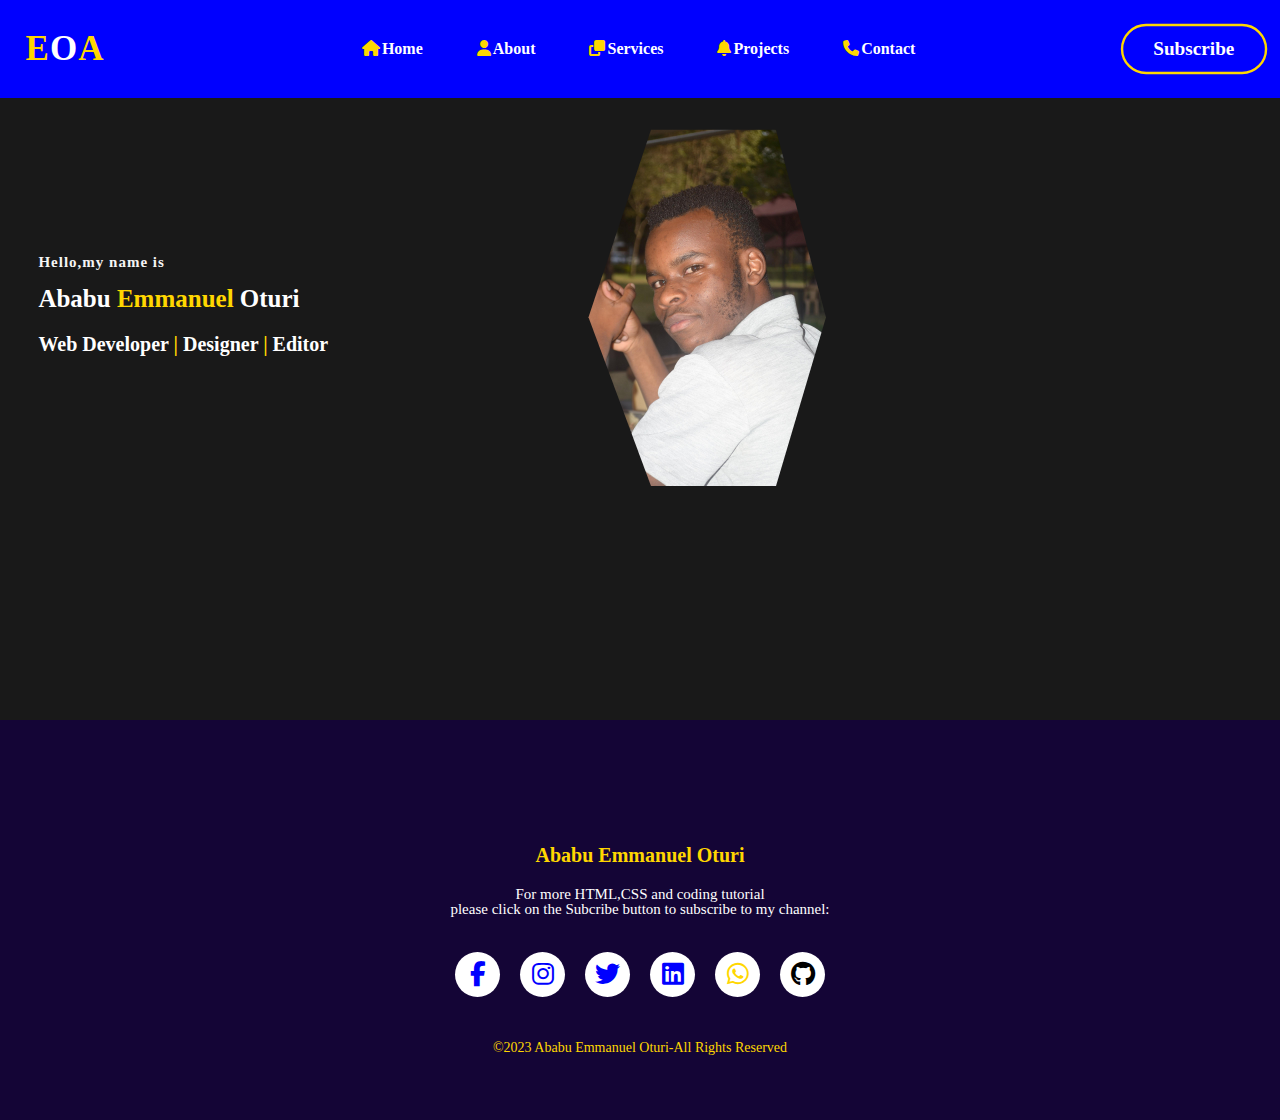
<file: index.html>
<html>
    <head>
        <meta name=""viewport" content="width=device-width,initial-scale=1.0">
        <title>My Portfolio</title>
      	<link rel="stylesheet" href="https://cdnjs.cloudflare.com/ajax/libs/font-awesome/6.3.0/css/all.min.css">
        <link rel="stylesheet" href="style.css">
</head>
<!--<style>
    .container{
        display:relative;
        flex-wrap: flex;
        justify-content: space-between;
        align-content: right;
    }
    .main-content{
        width: 70%;
    }
    .sidebar{
        width: 100%;
        height: 90%;
        box-shadow: 0 0 20px yellow; 
        align-items: center;
        position: relative;
    }
    article{
        background-color:gray;
        padding: 10px;
        margin-bottom: 20px;
        align-items: right;
        border-radius: 10px;
    }
    h2{
        font-size: 18px;
        font-family: 'Times New Roman', Times, serif;
        font-weight: 400;
        margin-bottom: 20px;
        color: blue;
    }
    p{
        font-size: 15px;
        line-height: 1px;
        font-family: 'Times New Roman', Times, serif;
        font-weight: 300;
        color: whitesmoke;
    }
</style>-->
    <body>
        
                                                 <!------------hero section start------------->
	<div class="hero">
        <nav>
            <h2 class="logo">E<span>O</span>A</h2>
                <ul>
                    <li><a href="index.html"><i class="fa fa-home"></i>Home</a></li>
                    <li><a href="aboutw.html"><i class="fa fa-user"></i>About</a></li>
                    <li><a href="service.html"><i class="fa fa-clone"></i>Services</a></li>
                    <li><a href="project1.html"><i class="fa fa-bell"></i>projects</a></li>
                    <li><a href="contact.html"><i class="fa fa-phone"></i>Contact</a></li>
                </ul>
            <a href="https://www.youtube.com/@legitlegendrytech254" class="btn">Subscribe</a>
        </nav>
        <img class="home" src="images/manu13.jpg.jpg">
        <div class="content">
            <h4>Hello,my name is</h4>
            <h1>Ababu <span>Emmanuel</span> Oturi</h1>
            <h3> Web Developer<span> | </span> Designer<span> |</span> Editor</h3>
                                             <!------------sidebar articles start-------------------
        
                <div class="move-right" >
                    <article  style="position: right;">
                        <h2>Article Title</h2>
                        <p>Article Content </p>
                    </article>
                </div>
            </div>
                                                -------sidebar articles end--------------------->
               <div class="newslatter">
                <!--<form>
                    <input type="email"placeholder="Enter Your Email">
                    <input type="submit" value="Lets Start" >
                </form>-->
               </div>
        </div>
    </div>

                                           <!---------------------footer start------------------------------------>
<footer>
    <p>Ababu Emmanuel Oturi</p>
    <p>For more HTML,CSS and coding tutorial<br> please click on the Subcribe button to subscribe to my channel:</p>
        <div class="social">
            <a href="https://www.facebook.com/emmanuel.junior.1460693"><i class="fab fa-facebook-f" style="color:blue"></i></a>
            <a href="https://instagram.com/legendking1460693?igshid=ZDdkNTZiNTM="><i class="fab fa-instagram" style="color:blue"></i></a>
            <a href="https://twitter.com/LegendEmmanuel6?t=YWSzaivohD5CuaDUiZ18NA&s=09"><i class="fab fa-twitter" style="color:blue"></i></a>
            <a href="https://www.linkedin.com/in/emmanuel-ababu-9139ab21b"><i class="fab fa-linkedin" style="color:blue"></i></a>
            <a href="https://wa.me/qr/ULU6DJWOXN5AM1"><i class="fab fa-whatsapp" style="color:teal green"></i></a>
            <a href="https://github.com/ABABUOTURI"><i class="fab fa-github" style="color:black"></i></a>
        </div>
        <p class="end">&copy;2023 Ababu Emmanuel Oturi-All Rights Reserved</p>
 </footer>
    </body>
</html>
</file>
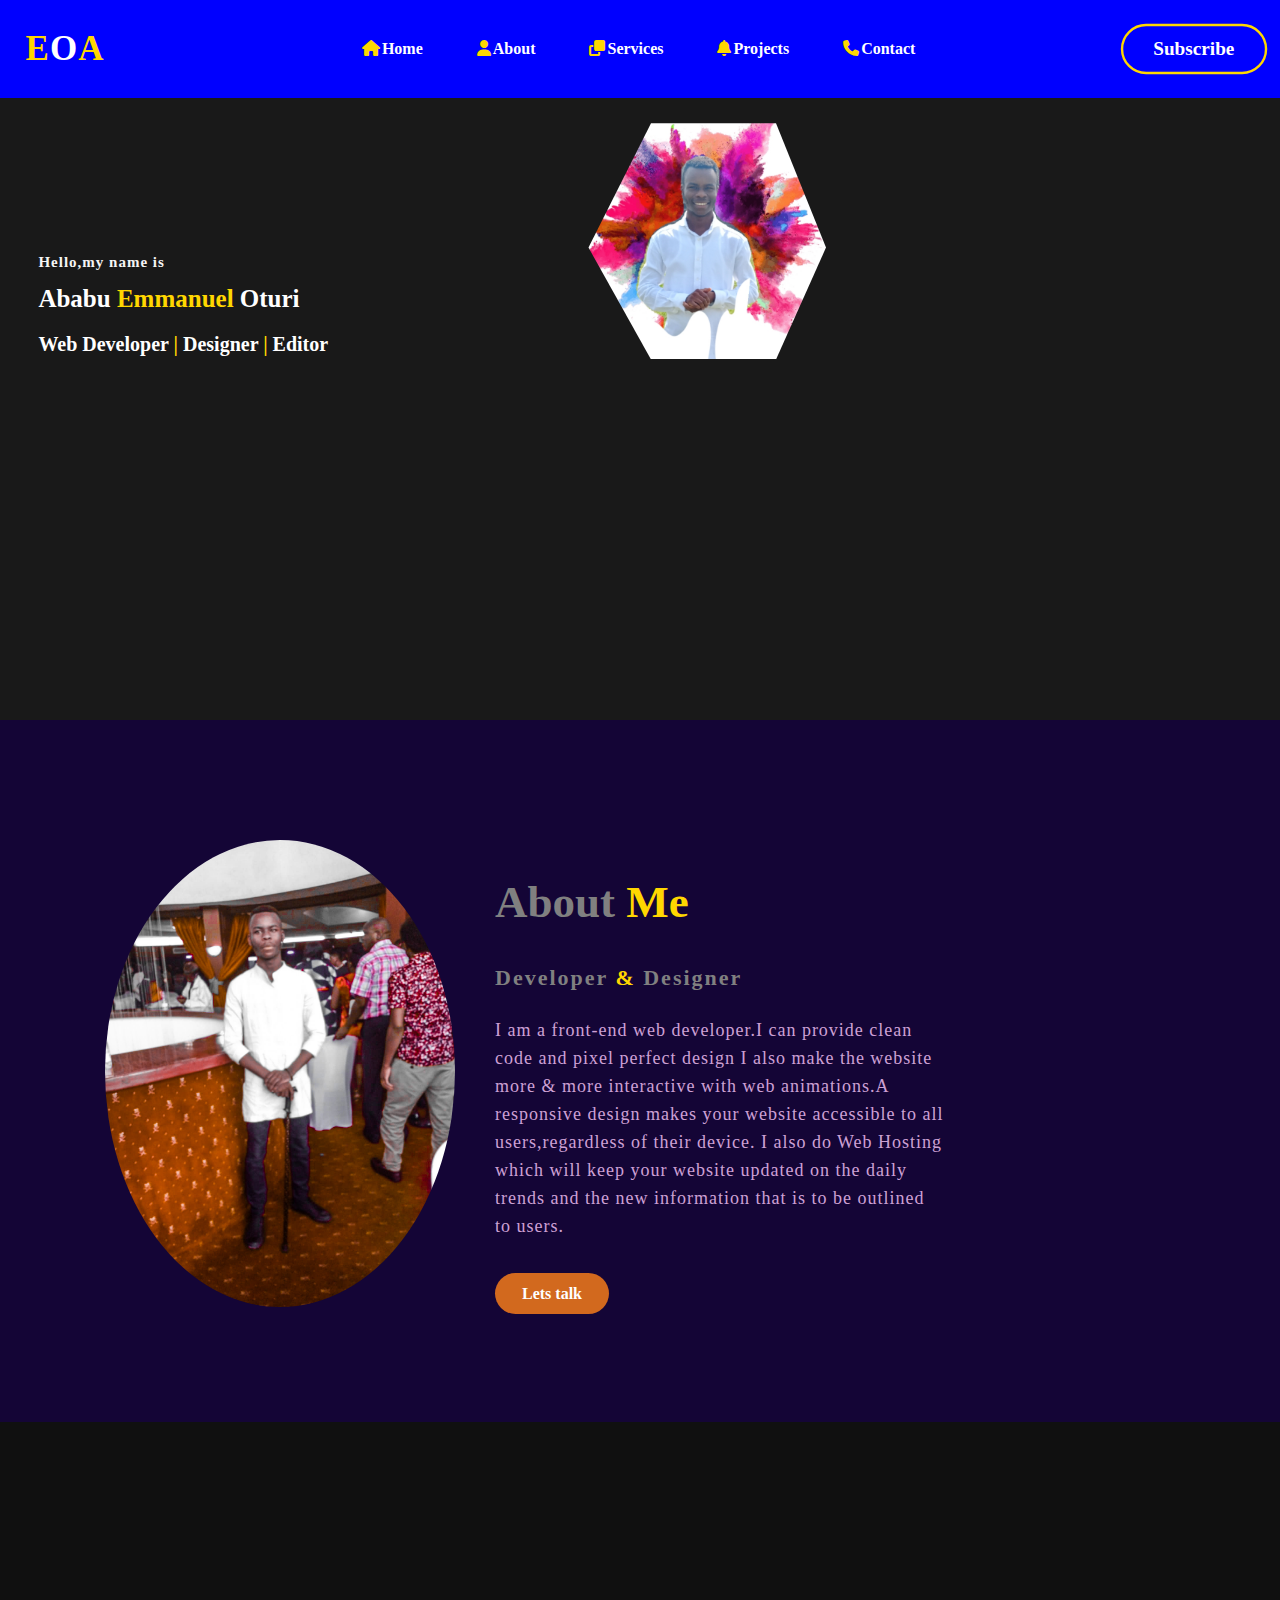
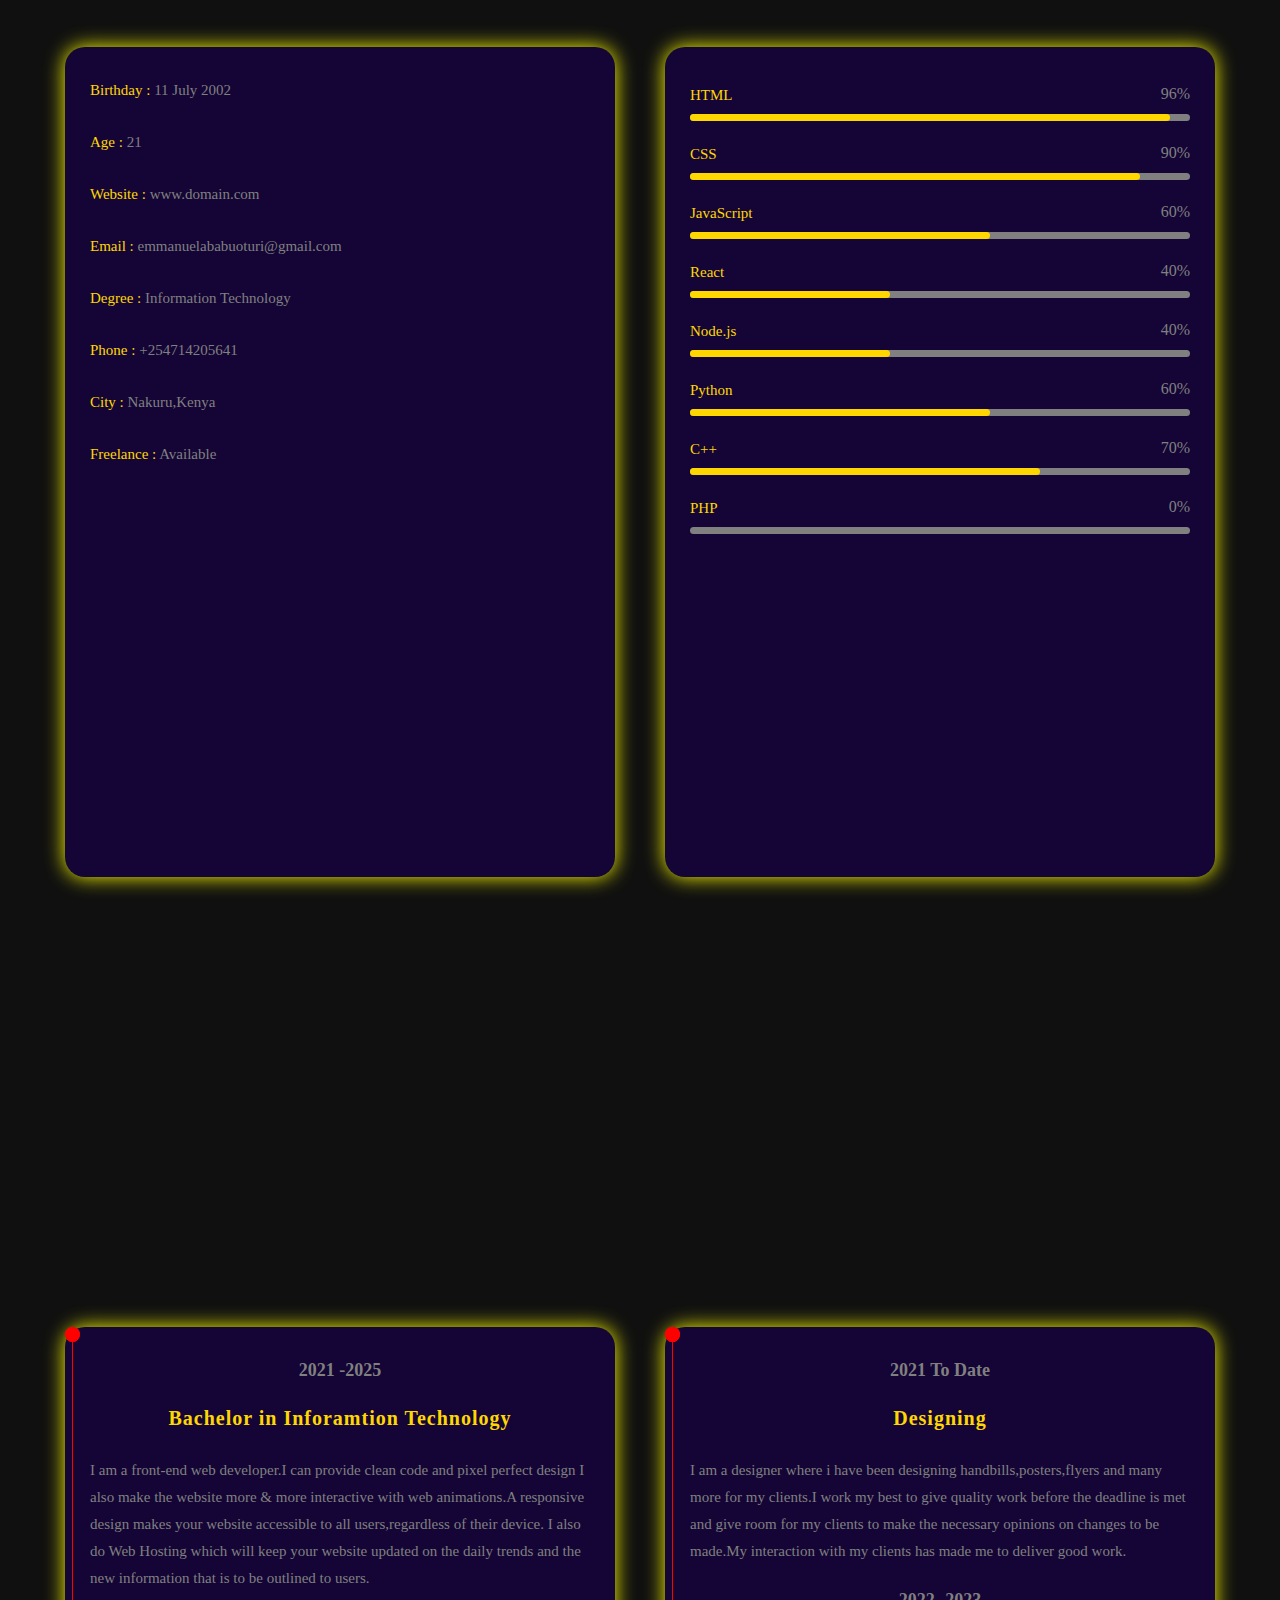
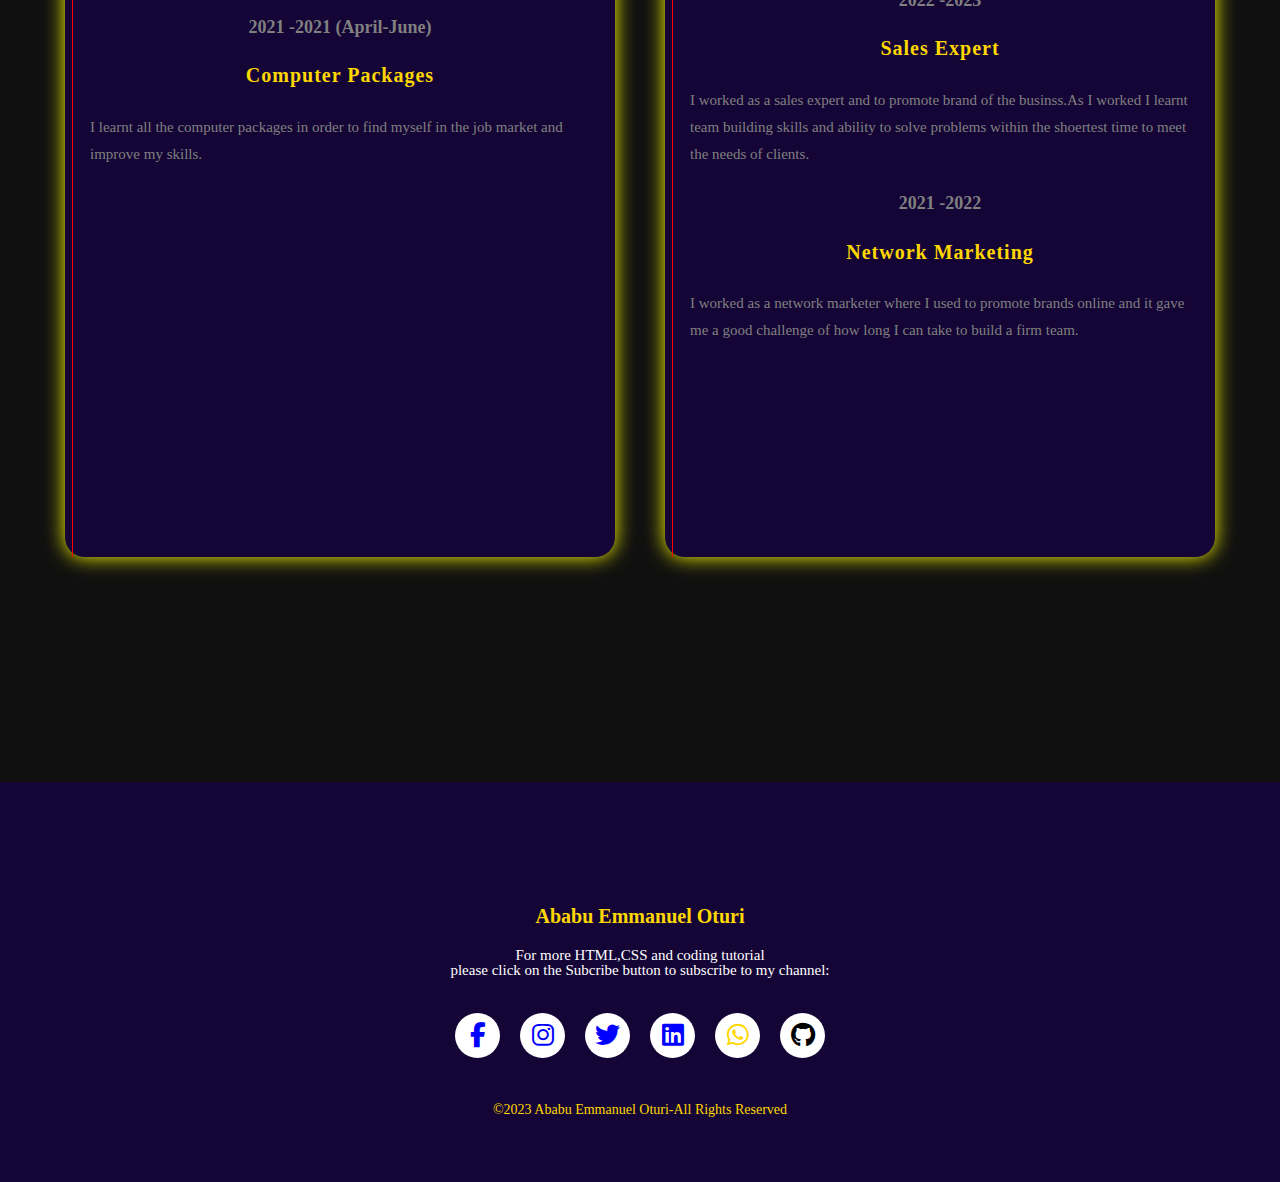
<file: aboutw.html>
<html>
<head>
        <meta name=""viewport" content="width=device-width,initial-scale=1.0">
        <title>My Portfolio</title>
      	<link rel="stylesheet" href="https://cdnjs.cloudflare.com/ajax/libs/font-awesome/6.3.0/css/all.min.css">
        <link rel="stylesheet" href="style.css">
</head>
<body>
                                            <!------------hero section start------------->
	<div class="hero">
        <nav>
            <h2 class="logo">E<span>O</span>A</h2>
                <ul>
                    <li><a href="index.html"><i class="fa fa-home"></i>Home</a></li>
                    <li><a href="aboutw.html"><i class="fa fa-user"></i>About</a></li>
                    <li><a href="service.html"><i class="fa fa-clone"></i>Services</a></li>
                    <li><a href="project1.html"><i class="fa fa-bell"></i>projects</a></li>
                    <li><a href="contact.html"><i class="fa fa-phone"></i>Contact</a></li>
                </ul>
            <a href="https://www.youtube.com/@legitlegendrytech254" class="btn">Subscribe</a>
        </nav>
        <img class="home" src="images/manu19.jpg.jpg">
        <div class="content">
            <h4>Hello,my name is</h4>
            <h1>Ababu <span>Emmanuel</span> Oturi</h1>
            <h3> Web Developer<span> | </span> Designer<span> |</span> Editor</h3>
               
        </div>
    </div>
<!--------------------About Me------------------------------>
  <section class="about">
            <div class="main">
                <img src="images/manu25.jpg.jpg">
            <div class="about-text">
                <h2 style="color:gold"><span>About </span> Me</h2>
                <h5 style="color: gold;"><span>Developer </span> & <span> Designer</span> </h5>
                <p>I am a front-end web developer.I can provide clean code and pixel perfect design
                    I also make the website more & more interactive with web animations.A responsive 
                    design makes your website accessible to all users,regardless of their device.
                    I also do Web Hosting which will keep your website updated on the daily trends
                    and the new information that is to  be outlined to users.</p>
                    <a href= "https://wa.me/qr/ULU6DJWOXN5AM1" class="btn-1">Lets talk</a>
            </div>
            </div>
</section>
<!--------INFO--SKILLS--EDUCATION--EXPERIENCE-------------------------------------->

<section class="service">
<div class="service">
    <div class="title">
   <div class="box-1">
        <div class="card-1 shadow-dark">
        <div class="pra-1">
            <p>Birthday  : <span>11 July 2002</span></p>
                       
            <p>Age : <span>21</span></p>
       
            <p>Website : <span>www.domain.com</span></p>
      
            <p>Email  : <span>emmanuelababuoturi@gmail.com</span></p>
      
            <p>Degree : <span>Information Technology</span></p>

            <p>Phone  : <span>+254714205641</span></p>
        
            <p>City : <span>Nakuru,Kenya</span></p>
        
            <p>Freelance  : <span>Available</span></p>
        </div>
    </div>
    <div class="card-2 shadow-dark">
        <div class="pra">
            <h5>HTML</h5>
            <div class="progress">
                <div class="progress-in" style="width:96%;"></div>
                <div class="skill-percent" style="color:gray">96%</div>
            </div>
            <h5>CSS</h5>
            <div class="progress">
                <div class="progress-in" style="width:90%;"></div>
                <div class="skill-percent" style="color:gray">90%</div>
            </div>
            <h5>JavaScript</h5>
            <div class="progress">
                <div class="progress-in" style="width:60%;"></div>
                <div class="skill-percent" style="color:gray">60%</div>
            </div>
            <h5>React</h5>
            <div class="progress">
                <div class="progress-in" style="width:40%;"></div>
                <div class="skill-percent" style="color:gray">40%</div>
            </div>
            <h5>Node.js</h5>
            <div class="progress">
                <div class="progress-in" style="width:40%;"></div>
                <div class="skill-percent" style="color:gray">40%</div>
            </div>
            <h5>Python</h5>
            <div class="progress">
                <div class="progress-in" style="width:60%;"></div>
                <div class="skill-percent" style="color:gray">60%</div>
            </div>
            <h5>C++</h5>
            <div class="progress">
                <div class="progress-in" style="width:70%;"></div>
                <div class="skill-percent" style="color:gray">70%</div>
            </div>
            <h5>PHP</h5>
            <div class="progress">
                <div class="progress-in" style="width:0%;"></div>
                <div class="skill-percent" style="color:gray">0%</div>
            </div>
        </div>
    </div>
    
</section>
<section class="service">
    <div class="service">
        <div class="title">
       <div class="box-1">
            <div class="card-1 shadow-dark">
            <div class="pra-3">
              
            <div class="circle-dot"></div>
                <h3 style="color:gray">
                    <i class="fa fa-calendar"></i>2021 -2025
                </h3>
                <h4 style="color:gold">Bachelor in Inforamtion Technology</h4>
                    <p >I am a front-end web developer.I can provide clean code and pixel perfect design
                    I also make the website more & more interactive with web animations.A responsive 
                    design makes your website accessible to all users,regardless of their device.
                    I also do Web Hosting which will keep your website updated on the daily trends
                    and the new information that is to  be outlined to users.</p>
            <div class="circle-dot"></div>
                <h3 style="color:gray">
                    <i class="fa fa-calendar"></i>2021 -2021 (April-June)
                    </h3>
                    <h4 style="color:gold">Computer Packages</h4>
                    <p>I learnt all the computer packages in order to find myself in the job market
                        and improve my skills.</p>
            </div>
        </div>
        <div class="card-1 shadow-dark">
            <div class="pra-3">
        <div class="circle-dot"></div>
                <h3 style="color:gray">
                    <i class="fa fa-calendar"></i>2021 to date
                </h3> 
                <h4 style="color:gold">Designing</h4>
                                            <p class="timeline-text">I am a designer where i have been designing handbills,posters,flyers and 
                                                many more for my clients.I work my best to give quality work before the deadline is met and give
                                                room for my clients to make the necessary opinions on changes to be made.My interaction with my
                                                clients has made me to deliver good work.
                                            </p>
                                            <div class="circle-dot"></div>
                                            <h3 style="color:gray">
                                                <i class="fa fa-calendar"></i>2022 -2023
                                            </h3>
                                            <h4 style="color:gold">Sales Expert</h4>
                                            <p class="timeline-text">I worked as a sales expert and to promote brand of the businss.As I worked
                                                I learnt team building skills and ability to solve problems within the shoertest time to meet the
                                                needs of clients.
                                            </p>
                                            <div class="circle-dot"></div>
                                            <h3 style="color:gray">
                                                <i class="fa fa-calendar"></i>2021 -2022
                                            </h3>
                                            <h4 style="color:gold">Network Marketing</h4>
                                            <p class="timeline-text">I worked as a network marketer where I used to promote brands online and it gave 
                                                me a good challenge of how long I can take to build a firm team.
                                            </p>
            </div>
        </div>
        
    </section>


        <!---------------------footer start------------------------------------>

 <footer>
    <p>Ababu Emmanuel Oturi</p>
    <p>For more HTML,CSS and coding tutorial<br> please click on the Subcribe button to
        subscribe to my channel:</p>
        <div class="social">
            <a href="https://www.facebook.com/emmanuel.junior.1460693"><i class="fab fa-facebook-f" style="color:blue"></i></a>
            <a href="https://instagram.com/legendking1460693?igshid=ZDdkNTZiNTM="><i class="fab fa-instagram" style="color:blue"></i></a>
            <a href="https://twitter.com/LegendEmmanuel6?t=YWSzaivohD5CuaDUiZ18NA&s=09"><i class="fab fa-twitter" style="color:blue"></i></a>
            <a href="https://www.linkedin.com/in/emmanuel-ababu-9139ab21b"><i class="fab fa-linkedin" style="color:blue"></i></a>
            <a href="https://wa.me/qr/ULU6DJWOXN5AM1"><i class="fab fa-whatsapp" style="color:teal green"></i></a>
            <a href="https://github.com/ABABUOTURI"><i class="fab fa-github" style="color:black"></i></a>
        </div>
        <p class="end">&copy;2023 Ababu Emmanuel Oturi-All Rights Reserved</p>
 </footer> 

</body>
</html>
</file>
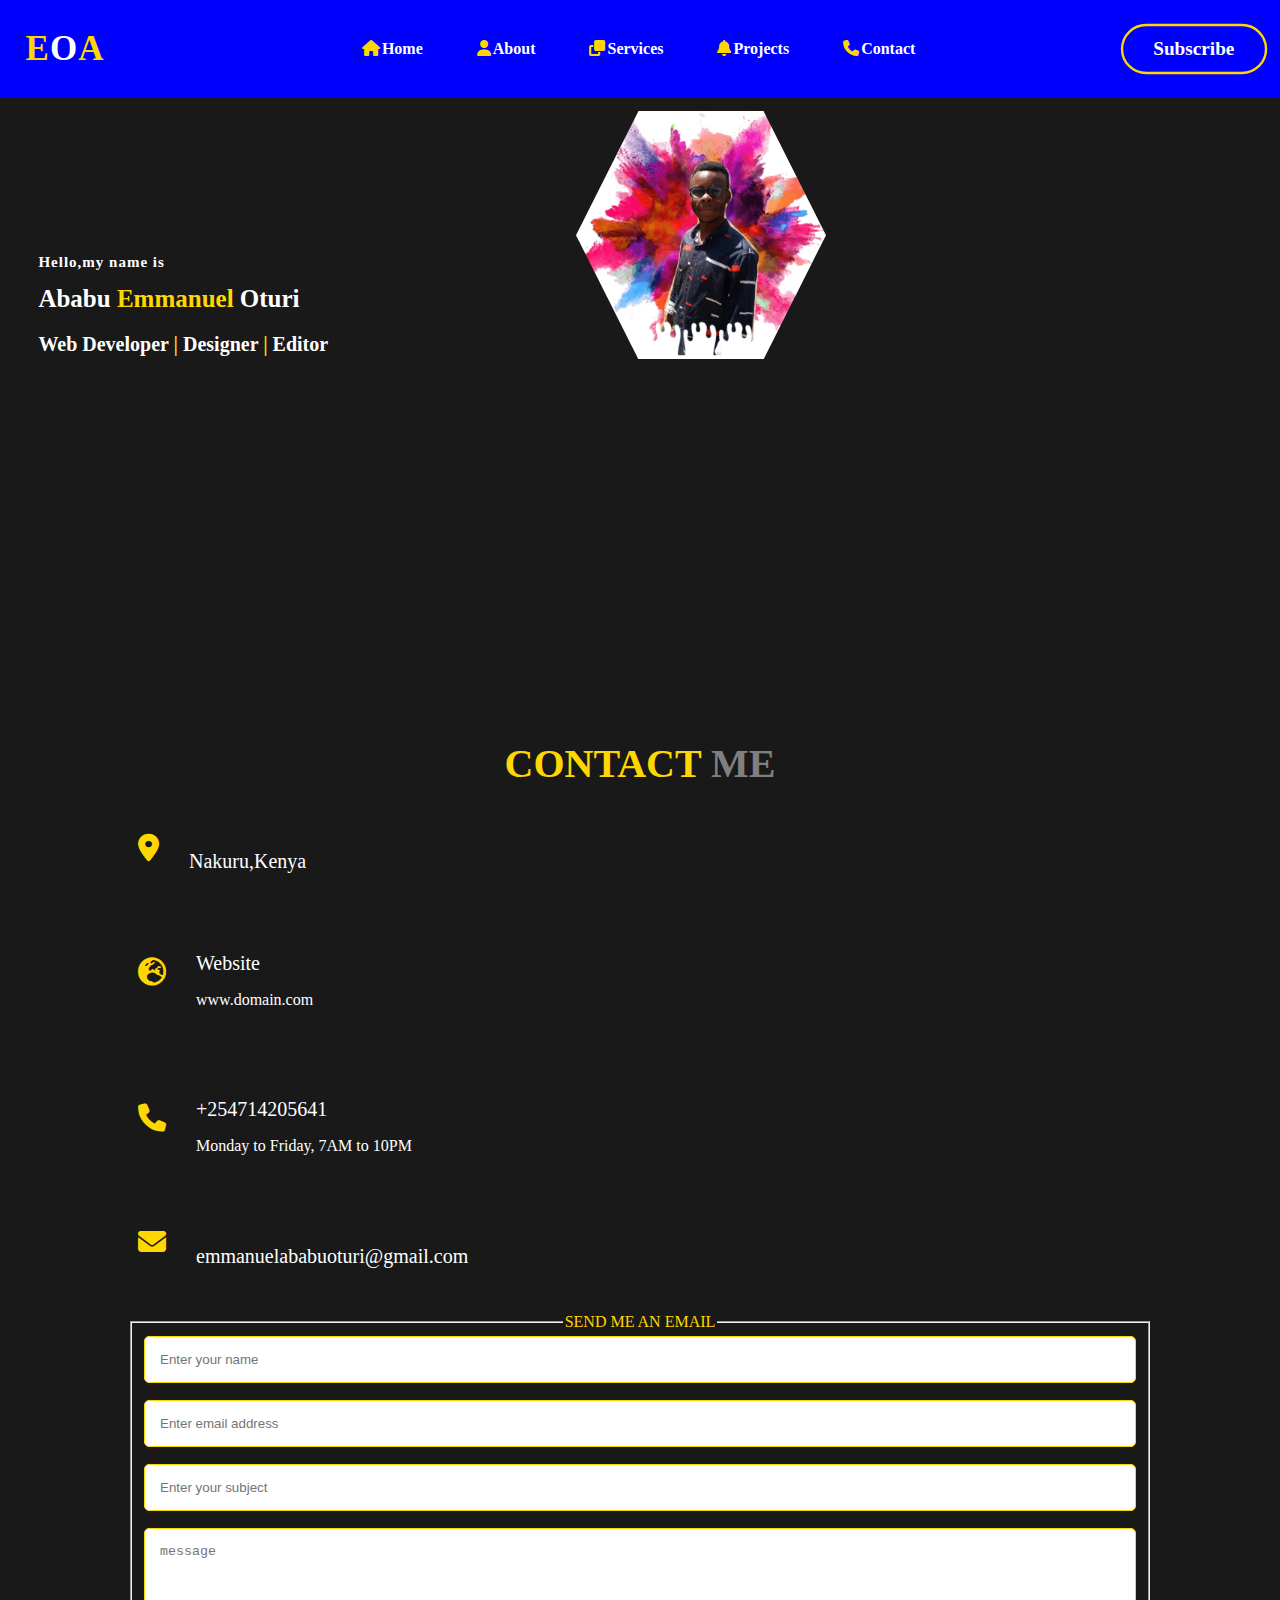
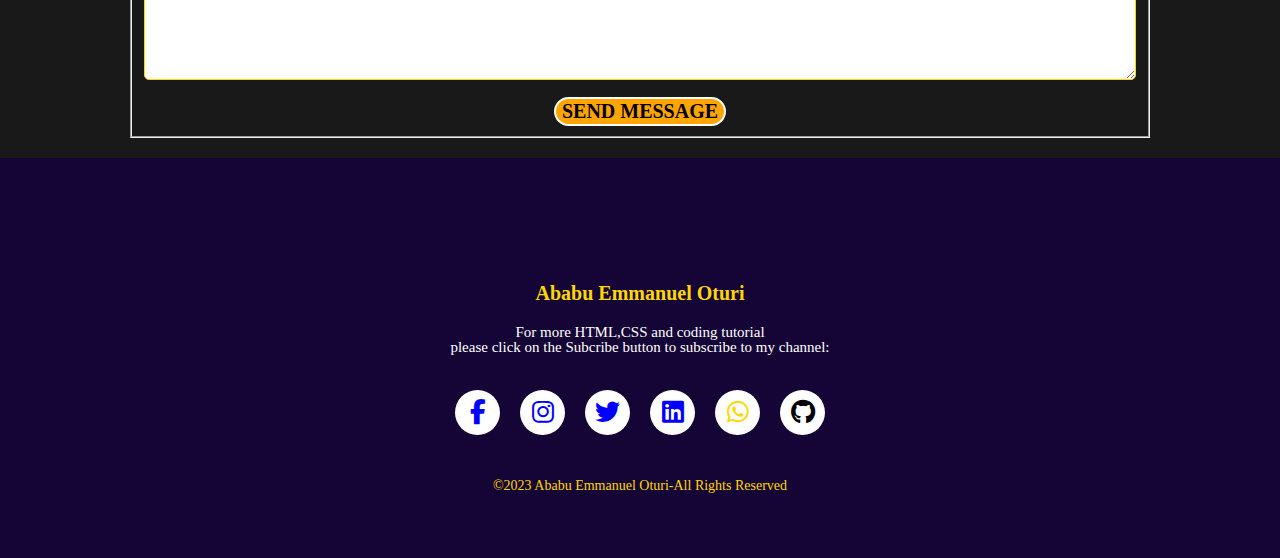
<file: contact.html>
<html>
    <head>
        <meta name=""viewport" content="width=device-width,initial-scale=1.0">
        <title>My Portfolio</title>
        <link rel="stylesheet" href="https://cdnjs.cloudflare.com/ajax/libs/font-awesome/6.3.0/css/all.min.css">
        <link rel="stylesheet" href="style.css">
    </head>
    <body>
        
        <!------------hero section start------------->

        <div class="hero-1">
            <nav>
                <h2 class="logo">E<span>O</span>A</h2>
                <ul>
                    <li><a href="index.html"><i class="fa fa-home"></i>Home</a></li>
                    <li><a href="aboutw.html"><i class="fa fa-user"></i>About</a></li>
                    <li><a href="service.html"><i class="fa fa-clone"style="color:gold;" ></i>Services</a></li>
                    <li><a href="project1.html"><i class="fa fa-bell"style="color:gold;" ></i>projects</a></li>
                    <li><a href="contact.html"><i class="fa fa-phone"style="color:gold;" ></i>Contact</a></li>
                </ul>
                <a href="https://www.youtube.com/@legitlegendrytech254" class="btn">Subscribe</a>
            </nav>
            <img src="images/manu24.jpg.jpg">
            <div class="content">
                <h4 style="color:white">Hello,my name is</h4>
                <h1 style="color:white">Ababu <span style="color:gold">Emmanuel</span> Oturi</h1>
                <h3 style="color:white"> Web Developer<span style="color:gold"> | </span> Designer<span style="color:gold"> |</span> Editor</h3>
            </div>
        </div>


     <!---------------------------Contact me start-------------------------------->
    <section class="contact-us" style="color:black">
        <h2 style="color:gold">CONTACT <span> ME </span></h2>
        <div class="row">
            <div class="contact-col">
                <div>
                    <i class="fa fa-map-marker-alt"></i>
                    <span>
                        <h5>Nakuru,Kenya</h5>
                    </span>
                </div>
                <div>
                    <i class="fa fa-globe-europe"></i>
                    <span>
                        <h5>Website</h5>
                        <p>www.domain.com</p>
                    </span>
                </div>
                <div>
                    <i class="fa fa-phone"></i>
                    <span>
                        <h5>+254714205641</h5>
                        <p>Monday to Friday, 7AM to 10PM</p>
                    </span>
                </div>
                <div>
                    <i class="fa fa-envelope"></i>
                    <span>
                        <h5>emmanuelababuoturi@gmail.com</h5>
                    </span>
                </div>
            </div>
            <div class="contact-col">
                <form action="form-handler.php" method="post">
                    <fieldset>
                        <legend style="color:gold">SEND ME AN EMAIL</legend>
                    <input type="text"  placeholder="Enter your name" required>
                    <input type="email"placeholder="Enter email address" required>
                    <input type="text"  placeholder="Enter your subject" required>
                    <textarea rows="8" placeholder="message" required></textarea>
                <button type="submit" class="hero-btn red-btn">SEND MESSAGE</button>
            </fieldset>
                </form>
            </legend>
            </div>
        </div>
    
    </section>
    
<!---------------------------Contact me end-------------------------------->
  <!---------------------footer start------------------------------------>

  <footer>
    <p>Ababu Emmanuel Oturi</p>
    <p>For more HTML,CSS and coding tutorial<br> please click on the Subcribe button to
        subscribe to my channel:</p>
        <div class="social">
            <a href="https://www.facebook.com/emmanuel.junior.1460693"><i class="fab fa-facebook-f" style="color:blue"></i></a>
            <a href="https://instagram.com/legendking1460693?igshid=ZDdkNTZiNTM="><i class="fab fa-instagram" style="color:blue"></i></a>
            <a href="https://twitter.com/LegendEmmanuel6?t=YWSzaivohD5CuaDUiZ18NA&s=09"><i class="fab fa-twitter" style="color:blue"></i></a>
            <a href="https://www.linkedin.com/in/emmanuel-ababu-9139ab21b"><i class="fab fa-linkedin" style="color:blue"></i></a>
            <a href="https://wa.me/qr/ULU6DJWOXN5AM1"><i class="fab fa-whatsapp" style="color:teal green"></i></a>
            <a href="https://github.com/ABABUOTURI"><i class="fab fa-github" style="color:black"></i></a>
        </div>
        <p class="end">&copy;2023 Ababu Emmanuel Oturi-All Rights Reserved</p>
 </footer>
    </body>
</html>
</file>
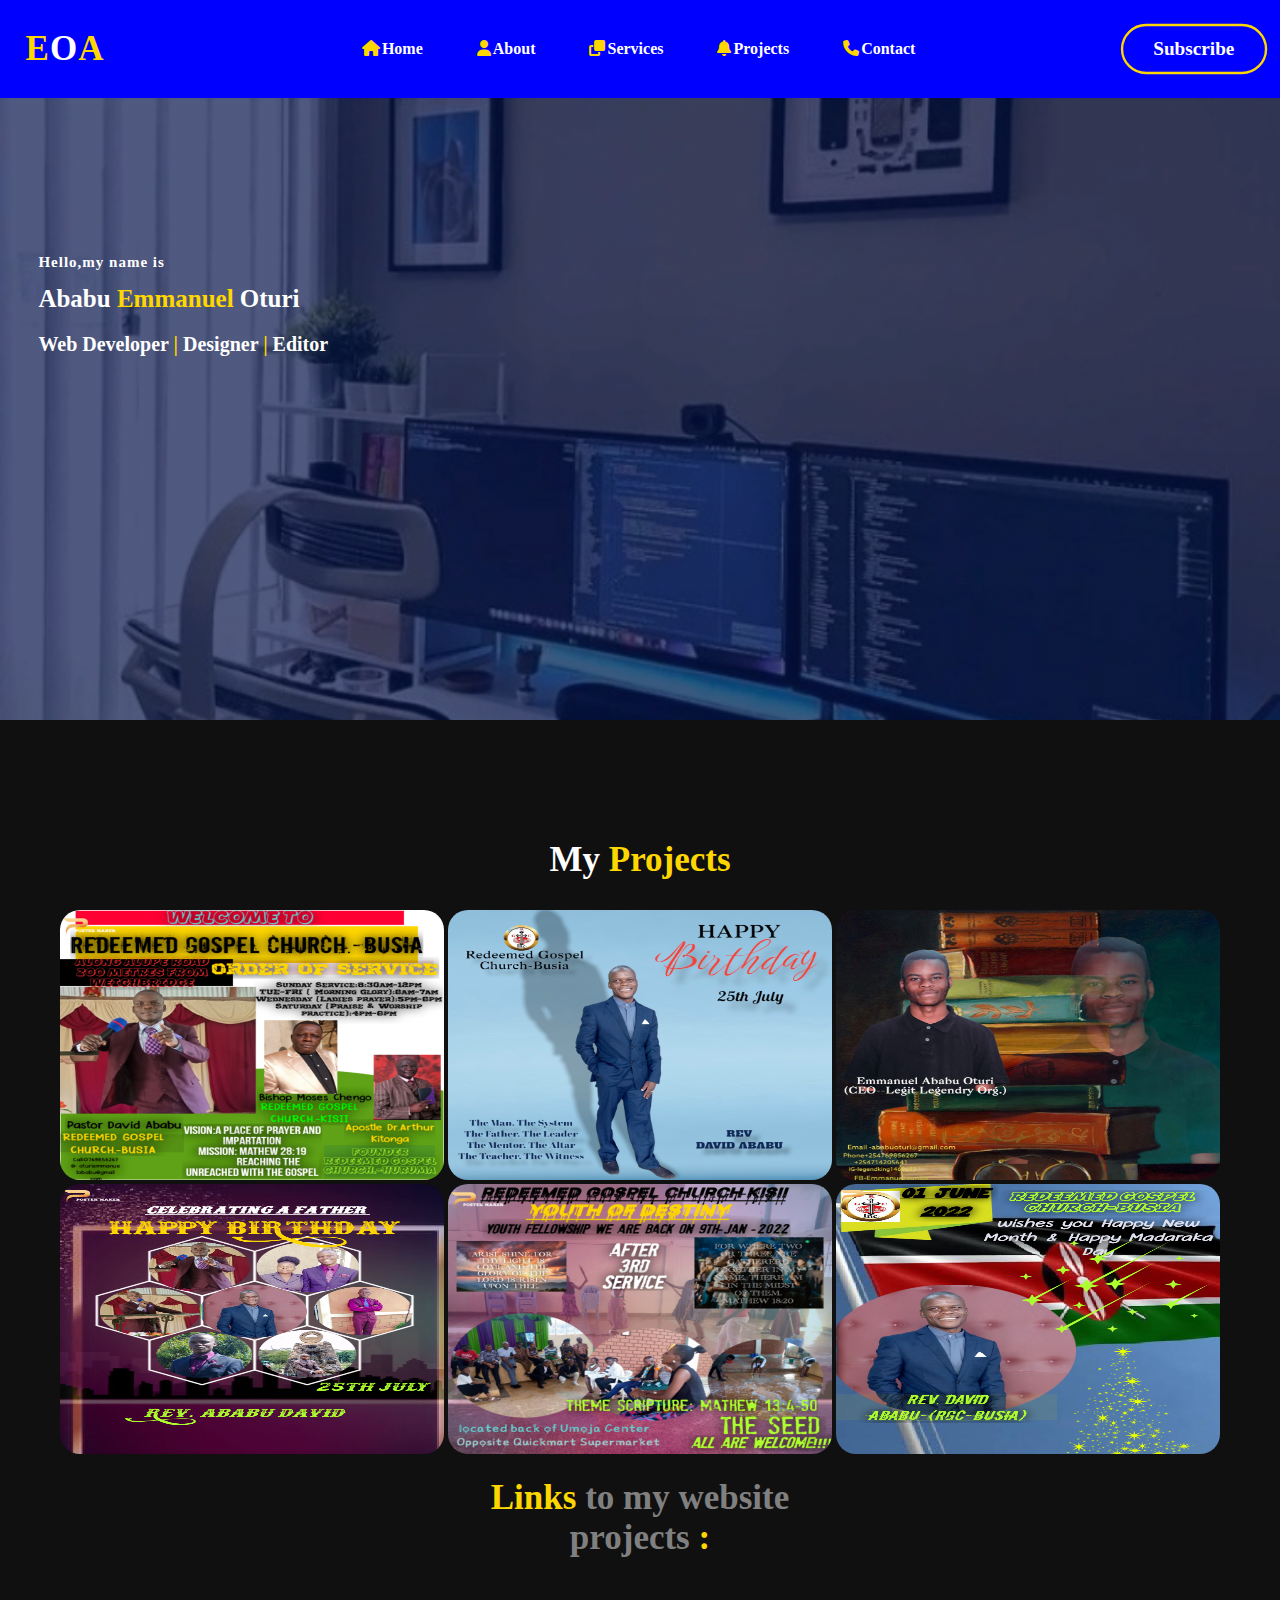
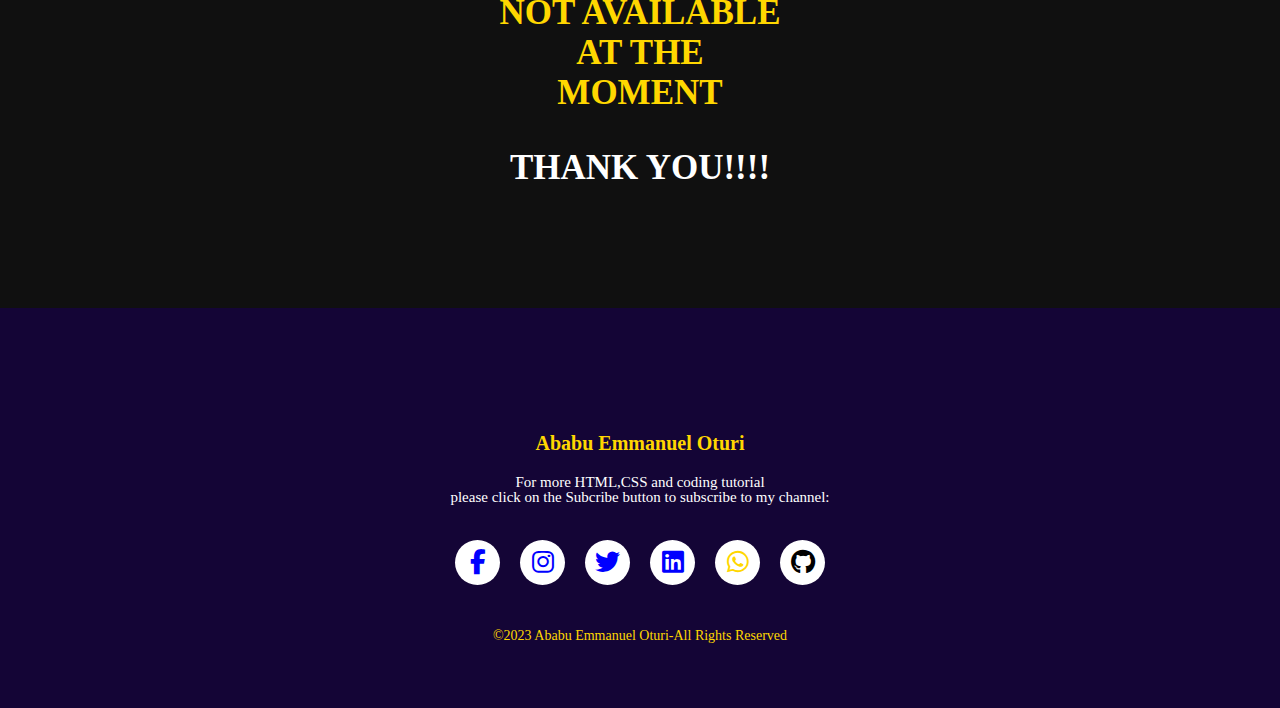
<file: project1.html>
<html>
    <head>
        <meta name=""viewport" content="width=device-width,initial-scale=1.0">
        <title>My Portfolio</title>
        <link rel="stylesheet" href="https://cdnjs.cloudflare.com/ajax/libs/font-awesome/6.3.0/css/all.min.css">
        <link rel="stylesheet" href="style.css">
    </head>
    <body bgcolor="black">
        
        <!------------hero section start------------->

        <div class="hero-4">
            <nav>
                <h2 class="logo">E<span>O</span>A</h2>
                <ul>
                    <li><a href="index.html"><i class="fa fa-home"></i>Home</a></li>
                    <li><a href="aboutw.html"><i class="fa fa-user"></i>About</a></li>
                    <li><a href="service.html"><i class="fa fa-clone"style="color:gold;" ></i>Services</a></li>
                    <li><a href="project1.html"><i class="fa fa-bell"style="color:gold;" ></i>projects</a></li>
                    <li><a href="contact.html"><i class="fa fa-phone"style="color:gold;" ></i>Contact</a></li>
                </ul>
                </ul>
                <a href="https://www.youtube.com/@legitlegendrytech254" class="btn">Subscribe</a>
            </nav>
            <!--<img src="file:///C:/Users/hp/Desktop/My%20Portfolio/images/16eb525d0e0462d64cb411bd8e64f22d.jpg">-->
            <div class="content">
                <h4 style="color:white">Hello,my name is</h4>
               <h1 style="color:white">Ababu <span style="color:gold">Emmanuel</span> Oturi</h1>
               <h3 style="color:white"> Web Developer<span style="color:gold"> | </span> Designer<span style="color:gold"> |</span> Editor</h3>
            </div>
        </div>

        <!-----------------------------------------PROJECTS---------------------------------------->

        <div class="service">
            <div class="title">
             <h2>My<span style="color: gold;"> Projects</span></h2>
             <div class="row">
                <img src="images/poster1.jpg.png"/>
                <img src="images/poster13.jpg.png"/>
                <img src="images/poster14.jpg.png"/>
                <img src="images/poster11.jpg.png"/>
                <img src="images/poster2.jpg.png"/>
                <img src="images/poster5.jpg.png"/>
                
             </div>
             <h2 style="color:gold">Links <span> to my website projects </span> :   <p style="color:gold">NOT AVAILABLE AT THE MOMENT</p></h2>
             <h2>THANK YOU!!!!</h2>
            </div>
        </div>

         <!---------------------footer start------------------------------------>

 <footer>
    <p>Ababu Emmanuel Oturi</p>
    <p>For more HTML,CSS and coding tutorial<br> please click on the Subcribe button to
        subscribe to my channel:</p>
        <div class="social">
            <a href="https://www.facebook.com/emmanuel.junior.1460693"><i class="fab fa-facebook-f" style="color:blue"></i></a>
            <a href="https://instagram.com/legendking1460693?igshid=ZDdkNTZiNTM="><i class="fab fa-instagram" style="color:blue"></i></a>
            <a href="https://twitter.com/LegendEmmanuel6?t=YWSzaivohD5CuaDUiZ18NA&s=09"><i class="fab fa-twitter" style="color:blue"></i></a>
            <a href="https://www.linkedin.com/in/emmanuel-ababu-9139ab21b"><i class="fab fa-linkedin" style="color:blue"></i></a>
            <a href="https://wa.me/qr/ULU6DJWOXN5AM1"><i class="fab fa-whatsapp" style="color:teal green"></i></a>
            <a href="https://github.com/ABABUOTURI"><i class="fab fa-github" style="color:black"></i></a>
        </div>
        <p class="end">&copy;2023 Ababu Emmanuel Oturi-All Rights Reserved</p>
 </footer>

    </body>
</html>
</file>
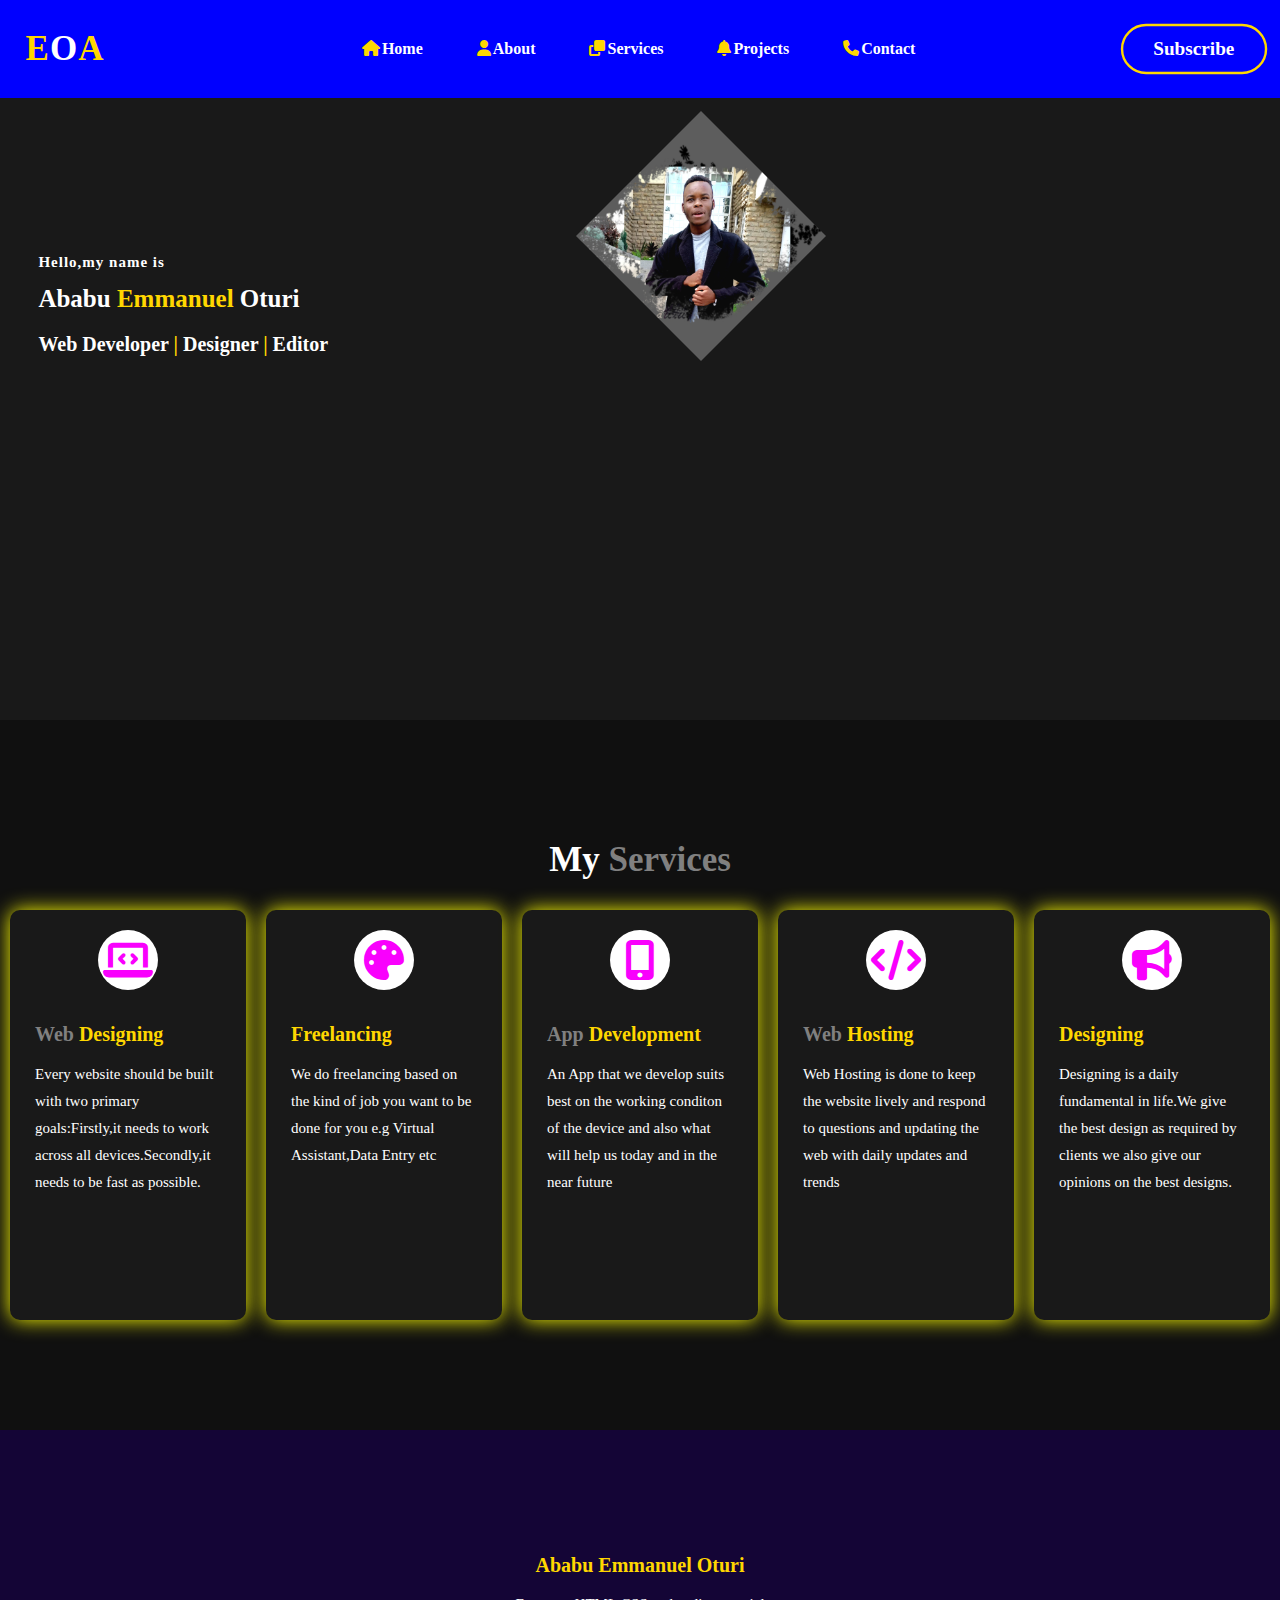
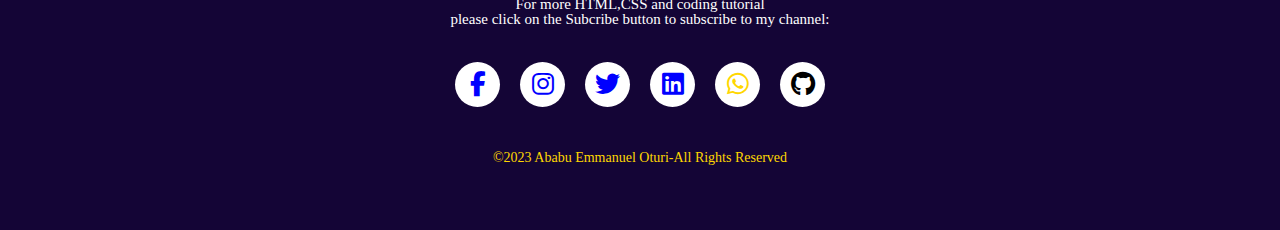
<file: service.html>
<html>
    <head>
        <meta name=""viewport" content="width=device-width,initial-scale=1.0">
        <title>My Portfolio</title>
        <link rel="stylesheet" href="https://cdnjs.cloudflare.com/ajax/libs/font-awesome/6.3.0/css/all.min.css">
        <link rel="stylesheet" href="style.css">
    </head>
    <body>
        
        <!------------hero section start------------->

        <div class="hero-3">
            <nav>
                <h2 class="logo">E<span>O</span>A</h2>
                <ul>
                    <li><a href="index.html"><i class="fa fa-home"></i>Home</a></li>
                    <li><a href="aboutw.html"><i class="fa fa-user"></i>About</a></li>
                    <li><a href="service.html"><i class="fa fa-clone"style="color:gold;" ></i>Services</a></li>
                    <li><a href="project1.html"><i class="fa fa-bell"style="color:gold;" ></i>projects</a></li>
                    <li><a href="contact.html"><i class="fa fa-phone"style="color:gold;" ></i>Contact</a></li>
                </ul>
                <a href="https://www.youtube.com/@legitlegendrytech254" class="btn">Subscribe</a>
            </nav>
            <img src="images/manu22.jpg.jpg">
            <div class="content">
                <h4 style="color:white">Hello,my name is</h4>
                <h1 style="color:white">Ababu <span style="color:gold">Emmanuel</span> Oturi</h1>
                <h3 style="color:white"> Web Developer<span style="color:gold"> | </span> Designer<span style="color:gold"> |</span> Editor</h3>
            </div>
        </div>

         <!-----------------------SERVICE SECTION PAGE---------------------------->
    
    <div class="service">
        <div class="title">
         <h2>My<span> Services</span></h2>
       <div class="box">
            <div class="card shadow-dark">
            <i class="fa fa-laptop-code"></i>
            <h5><span>Web </span>Designing</h5>
            <div class="pra">
            <p>Every website should be built with two primary goals:Firstly,it needs to work
                across all devices.Secondly,it needs to be fast as possible.</p>
                <!--<p style="text-align:center;">
                    <a class="button" href="#">Read More</a>
                </p>-->
            </div>
        </div>
        <div class="card shadow-dark">
            <i class="fa fa-palette"></i>
            <h5>Freelancing<span></span></h5>
            <div class="pra">
            <p>We do freelancing based on the kind of job you want to be done for you e.g Virtual Assistant,Data Entry etc</p>
                <!--<p style="text-align:center;">
                    <a class="button" href="#">Read More</a>
                </p>-->
            </div>
        </div>
        <div class="card shadow-dark">
            <i class="fa fa-mobile-alt"></i>
            <h5><span>App </span>Development</h5>
            <div class="pra">
            <p>An App that we develop suits best on the working conditon of the device and also what will help us today and in the near future</p>
<!--<p style="text-align:center;">
                    <a class="button" href="#">Read More</a>
                </p>-->
            </div>
        </div>
        <div class="card shadow-dark">
        <i class="fa fa-code"></i>
        <h5><span>Web </span>Hosting</h5>
        <div class="pra">
        <p>Web Hosting is done to keep the website lively and respond to questions and updating the web 
            with daily updates and trends
        </p>
           <!----<p style="text-align:center;">
                <a class="button" href="#">Read More</a>
            </p>-->
        </div>
        </div>
        <div class="card shadow-dark">
        <i class="fa fa-bullhorn"></i>
        <h5><span></span>Designing</h5>
        <div class="pra">
        <p>Designing is a daily fundamental in life.We give the best design as required by clients
            we also give our opinions on the best designs.
        </p>
            <!--<p style="text-align:center;">
                <a class="button" href="#">Read More</a>
            </p>-->
        </div>
        </div>
    </div>
</div>
 </div>
 <!--<div class="service">
   <div class="box ">
        <div class="card shadow-dark">
        <i class="fa fa-laptop-code"></i>
        <h5><span>Web </span>Designing</h5>
        <div class="pra">
        <p>Every website should be built with two primary goals:Firstly,it needs to work
            across all devices.Secondly,it needs to be fast as possible.</p>
            <p style="text-align:center;">
                <a class="button" href="#">Read More</a>
            </p>
        </div>
    </div>
    <div class="card shadow-dark">
        <i class="fa fa-palette"></i>
        <h5>Freelancing<span></span></h5>
        <div class="pra">
        <p>Every website should be built with two primary goals:Firstly,it needs to work
            across all devices.Secondly,it needs to be fast as possible.</p>
            <p style="text-align:center;">
                <a class="button" href="#">Read More</a>
            </p>
        </div>
    </div>
    <div class="card shadow-dark">
        <i class="fa fa-mobile-alt"></i>
        <h5><span>App </span>Development</h5>
        <div class="pra">
        <p>Every website should be built with two primary goals:Firstly,it needs to work
            across all devices.Secondly,it needs to be fast as possible.</p>
            <p style="text-align:center;">
                <a class="button" href="#">Read More</a>
            </p>
        </div>
    </div>
    <div class="card shadow-dark">
    <i class="fa fa-code"></i>
    <h5><span>Web </span>Hosting</h5>
    <div class="pra">
    <p>Every website should be built with two primary goals:Firstly,it needs to work
        across all devices.Secondly,it needs to be fast as possible.</p>
        <p style="text-align:center;">
            <a class="button" href="#">Read More</a>
        </p>
    </div>
    </div>
    <div class="card shadow-dark">
    <i class="fa fa-bullhorn"></i>
    <h5><span></span>Designing</h5>
    <div class="pra">
    <p>Every website should be built with two primary goals:Firstly,it needs to work
        across all devices.Secondly,it needs to be fast as possible.</p>
        <p style="text-align:center;">
            <a class="button" href="#">Read More</a>
        </p>
    </div>
    </div>
</div>
</div>--->


 

     <!---------------------footer start------------------------------------>

 <footer>
    <p>Ababu Emmanuel Oturi</p>
    <p>For more HTML,CSS and coding tutorial <br> please click on the Subcribe button  to
        subscribe to my channel:</p>
        <div class="social">
            <a href="https://www.facebook.com/emmanuel.junior.1460693"><i class="fab fa-facebook-f" style="color:blue"></i></a>
            <a href="https://instagram.com/legendking1460693?igshid=ZDdkNTZiNTM="><i class="fab fa-instagram" style="color:blue"></i></a>
            <a href="https://twitter.com/LegendEmmanuel6?t=YWSzaivohD5CuaDUiZ18NA&s=09"><i class="fab fa-twitter" style="color:blue"></i></a>
            <a href="https://www.linkedin.com/in/emmanuel-ababu-9139ab21b"><i class="fab fa-linkedin" style="color:blue"></i></a>
            <a href="https://wa.me/qr/ULU6DJWOXN5AM1"><i class="fab fa-whatsapp" style="color:teal green"></i></a>
            <a href="https://github.com/ABABUOTURI"><i class="fab fa-github" style="color:black"></i></a>
        </div>
        <p class="end">&copy;2023 Ababu Emmanuel Oturi-All Rights Reserved</p>
 </footer>
    </body>
</html>
</file>
<file: style.css>
html, body{
    padding:0;
    margin:0;
    font-family: 'Times New Roman', Times, serif;
    background-color:#191919;
    height: auto;
}
.hero,.hero-1,.hero-2,.hero-3{
    height: 80vh;
    width: 100%;
    background-color:#191919;
    background-size:cover;
    background-position: center;
    position: relative;
}
.hero-4{
    height: 80vh;
    width: 100%;
    background-image:linear-gradient(rgba(5, 19, 73, 0.7),rgba(5, 19, 73, 0.7)),url("images/poster16.jpg.png");
    background-size:cover;
    background-position: center;
    position: relative;
}
/*------------------------------Nav start------------------------------------------------*/
nav{
     display: flex;
   align-items: center;
   justify-content: space-between;
    padding-left: 2%;
    padding-right: 2%;
    background-color: blue;
 
}
nav .logo{
  color: gold;
  font-size: 35px;
  letter-spacing: 1px;
  cursor: pointer;
}
nav .logo span{
     color: white;
}
nav ul li{
  list-style-type: none;
  display:inline-flex;
  padding: 5px 25px ;
}
nav ul li a{
  color: white;
  text-decoration: none;
  font-weight: bold;
  text-transform: capitalize;
}
nav ul li a:hover{
  color: red;
  transition: 0.5s;
}
nav ul li a .fa{
  margin-right: 2px;
}
nav ul li a i{
  color:gold;
}
nav .toggle-btn{
    color:gold;
    font-size: 20px;
    cursor: pointer;
    display: none;
}
/*------------------------------Nav end------------------------------------------------*/
/*.btn,.btn-1{
     background-color: gray;
  color: white;
  text-decoration: none;
  border: 2px solid transparent;
  font-weight: bold;
      padding: 10px 25px;
  border-radius: 30px;
  transition: transform .4s;
}

.btn,.btn-1:hover{
     transform: scale(1.2);
}*/
.card, .card-1, .card-2, .card-3{
    box-shadow: 0 0 20px rgba(5, 155, 5, 0.7);
}
.hero img{
    height: auto;
    width: 250px;
    position: relative;
    border-radius: 10%;
    margin-left:45%;
    margin-top:1%;
    clip-path: polygon(30% 5%,80% 5%,100% 55%,80% 100%,30% 100%,5% 55%);
}
.hero-1 img{
    height: auto;
    width: 250px;
    position: relative;
    border-radius: 10%;
    margin-left:45%;
    margin-top:1%;
    clip-path: polygon(25% 0%,75% 0%,100% 50%,75% 100%,25% 100%,0% 50%);
    transition:0.5s;
    cursor: pointer;
}
.hero-1 img:hover, .hero-2 img:hover, .hero-3 img:hover, .hero-4 img:hover{
    box-shadow:10px 10px 50px 10px gold;
    
}
.hero-2 img{
    height: auto;
    width: 350px;
    position: relative;
    border-radius: 60%;
    margin-left:60%;
    margin-top:10%;
    clip-path: circle(50%);
}
.hero-3 img{
    height: auto;
    width: 250px;
    position: relative;
    border-radius: 10%;
    margin-left:45%;
    margin-top:1%;
    clip-path: polygon(50% 0%,100% 50%,50% 100%,0% 50%);
}
.hero-4 img{
    height: auto;
    width: 350px;
    position: relative;
    border-radius: 60%;
    margin-left:60%;
    margin-top:10%;
    clip-path: circle(50%);
}
.content{
    position: absolute;
    top: 50%;
    left: 8%;
    transform: translateY(-50%);
}
h1{
    color: white;
    margin: 20px 0 20px;
    font-size: 35px;
}
.contact{
    background-color: #101010;
    background-size: cover;
}
.contact h1{
    color: gold;
    margin: 20px 0 20px;
    font-size: 45px;
    text-align: center;
}
.contact-us h2{
    color: gold;
    margin: 20px 0 20px;
    font-size: 45px;
    text-align: center;
}
.contact h3{
    color: white;
    margin: 20px 0 20px;
    font-size:25px;
    text-align: center;
}
.contact h4{
    color: white;
    margin: 20px 0 20px;
    font-size:20px;
    text-align: center;
}
.contact h5{
    color: gold;
    margin: 10px 0 10px;
    font-size:18px;
    text-align: center;
}
.contact P{
    color: gold;
    margin: 10px 0 10px;
    font-size:16px;
    text-align: center;
}
.contact .fa{
    text-align: center;
    color:white;
}

.location{
    width: 80%;
    margin: auto;
    padding: 80px 0;
}
.location iframe{
    width: 100%;
}
.contact-us{
    width: 80%;
    margin: auto;
}
.contact-col{
    flex-basis: 48%;
    margin-bottom: 20px;
}
.contact-col div{
    display: flex;
    align-items: center;
    margin-bottom: 40px;
}
.contact-col div .fa{
    font-size: 28px;
    color: gold;
    margin: 10px;
    margin-right: 30px;
}
.contact-col div p{
    padding: 0;
    color: white;
}
.contact-col div h5{
    font-size: 20px;
    margin-bottom: 5px;
    color: white;
    font-weight: 400;
}
.contact-us h2{
    font-size: 40px;

}
.contact-col input, .contact-col textarea{
    width: 100%;
    padding: 15px;
    margin-bottom:17px ;
    outline: none;
    border: 1px solid gold;
    box-sizing: border-box;
    border-radius: 5px;
    box-shadow: gold;
}
.red-btn{
    border: 2px solid white;
    background:orange;
    color: black;
    outline: none;
    font-size: 20px;
    font-family: 'Times New Roman', Times, serif;
    border-radius: 20px;
    cursor: pointer;
    font-weight: bold;
}
.red-btn:hover{
    scale: 1.05s;
    border: 2px solid white;
    color:gold; 
}

h3{
    color: black;
    font-size: 25px;
    margin-bottom: 50px;
}
h4{
    color: #fcfc;
    letter-spacing: 1px;
    font-size: 20px;
}
.home{
  height: 80%;
     width: 350px;
  position: relative;
  border-radius: 10%;
     margin: 15px 0 0 70%;
     clip-path: polygon(25% 0%,75% 0%,100% 50%,75% 100%,25% 100%,0% 50%);
}
.content{
     position: absolute;
     top: 40%;
    left: 3%;
      transform: translateY(-50%);
}

.content h1{
     color: white;
  margin: 10px 0 10px;
     font-size: 25px;
}
.content h1 span{
    color:gold;
}
.content h3{
   color: white;
   font-size: 20px;
   margin-bottom: 20px;
   
}
.content h3 span{
    color:gold;
}
.content h4{
  color: #fcfc;
  letter-spacing: 1px;
  font-size:15px;
  color:whitesmoke;
  margin-bottom: 5%;
  padding-top: 35px;
}
/*.content .newslatter form{
  width:380px;max-width: 100%;
  position: relative;
}
.content .newslatter form input:first-child{
     display: inline-block;
     width: 100%;
     padding: 14px 130px 14px 15px;
  border: 2px solid #f900fd;
  outline: none;
  border-radius: 30px;
}
.content .newslatter form input:last-child{
  position: absolute;
  display: inline-block;
     outline: none;
  border: none;
  padding: 10px 30px;
  border-radius: 30px;
  background-color: gold;
  color: black;
  box-shadow: 0px 0px 5px #000,0px 0px 15px #858585;
  cursor: pointer;
  top: 6px;
   right: 6px;
}*/
.about{
    width: 100%;
    padding: 100px 0px;
    background-color:#140536;
}
.about img{
    height: auto;
    width: 350px;
    position: relative;
    border-radius: 60%;
    margin-right: 10px;
    padding:15px 30px;
    padding-top:20px;
}
.about-text{
    width: 450px;
}
.main{
    width: 1130px;
    max-width: 95%;
    margin:0 auto;
    display: flex;
    align-items: center;
    /*justify-content: space-around;*/
}
.about-text h2{
    color: white;
    font-size: 45px;
    text-transform: capitalize;
    margin-bottom: 20px;
}
.about-text h5{
    color: white;
    letter-spacing: 2px;
    font-size: 22px;
    margin-bottom: 25px;
    text-transform: capitalize;
}
.about-text p{
    color: #fcfc;
    letter-spacing: 1px;
    line-height: 28px;
    font-size: 18px;
    margin-bottom: 45px;
}
/*button{
    background-color: #f900fd;
    color: white;
    text-decoration: none;
    border: 2px solid transparent;
    font-weight: bold;
    padding: 13px 30px;
    border-radius: 30px;
    transition: 0.5s;
}
button:hover{
    background-color: transparent;
    border: 2px solid gold ;
    cursor: pointer;
}*/
.btn,.btn-1{
    background-color:chocolate;
 color:white;
 text-decoration: none;
 border: 2px solid transparent;
 font-weight: bold;
     padding: 10px 25px;
 border-radius: 30px;
 transition: transform .4s;
}
.btn,.btn-1:hover{
    transform: scale(1.2);
            background-color: transparent;
border: 2px solid gold ;
cursor: pointer;
}

/*timeline on about start */
 /*.personal-info-left{
    flex: 0 0 60%;
    max-width: 60%;
    margin-top: 40px;
    padding: 0;
    flex-basis: 30%;
}
.personal-info-left p{
    color: gold;
    font-weight: 600;
    padding: 10px 30px;
    font-size: 16px;
    border-bottom: 1px solid gray;
}
.personal-info-left p span{
    font-weight: 400;
    color: gray;
    margin-left: 4px;
    display: inline-block;
}
.personal-info-left .buttons{
    margin-top: 20px;
    padding: 10px 15px;
}
.personal-info-left .buttons .btn{
    margin-right: 15px;
    margin-top: 10px;
    padding: 10px 15px;
}
/*.personal-info-left .buttons:hover{
    transform: scale(0.8);
}
.personal-info-left .info-item{
    flex: 0 0 50%;
    max-width: 50%;
    padding: 10px 15px;
}*/
.card-2 .progress{
    background-color: gray;
    height: 7px;
    border-radius: 4px;
    width: 100%;
    position:relative;
}
.card-2 .progress-in{
    position: absolute;
    left: 0;
    top: 0;
    height: 100%;
    border-radius: 4px;
    background-color: gold;
}
.skill-percent{
    position: absolute;
    right: 0;
    color: white;
    top: -40px;
    font-weight: 400;
    line-height: 40px;
}
 .education, .experience{
    flex: 0 0 50%;
    max-width: 50%;
    margin-top: 30px;
    padding-left: 30px;
}
.card-3.education h3{
    font-size: 16px;
    margin-bottom: 30px;
    font-weight: 500;
    color: gold;
}
.timeline-box{
    flex: 0 0 100%;
    width: 200%;
    padding-left: 30px;
}
 .timeline{
    background-color: gray;
    padding: 30px 15px;
    border: 1px solid white;
    border-radius: 10px;
    padding-left: 30px;
    width: 100%;
    position: relative;
}
 .timeline .timeline-item{
    position: relative;
    padding-left: 30px;
    padding-bottom: 40px;
}
/*timeline on about end */

.pra-3:last-child{
    padding-bottom: 0;
}
.pra-3 ::before{
    content: '';
    width: 1px;
    position: absolute;
    height: 100%;
    left: 7px;
    top: 0;
    background-color: red;
}
.pra-3 .circle-dot{
    position: absolute;
    left: 0;
    top: 0;
    height: 15px;
    width: 15px;
    border-radius: 50%;
    background-color: red;
}
.pra-3 i{
    font-weight: 300;
    font-size: 14px;
    margin-bottom: 12px;
    color:gold;
}
 .pra-3 i .fa{
    margin-right: 5px;
}
.pra-3 h3{
    font-weight: 700;
    font-size: 18px;
    margin-bottom: 15px;
    text-transform: capitalize;
    color: white;
}
.pra-3 p{
    line-height: 20px;
    font-size: 15px;
    text-align: justify;
    color:gray;
}
/*.info-skills{
    background:red;
    width: 100%;
}
.info-skills .box{
    display: flex;
    justify-content: center;
    align-items: left;
    min-height: 400px;
display: flex;
    flex-direction: row;
    flex-flow: row;
justify-content: left;
    align-items:left;
}
.info-skills .card p{
    color: white;
    font-size: 15px;
    line-height: 27px;
    margin-bottom: 25px;
}
.info-skills .card{
    height: 650px;
    width: 500px;
    padding: 15px 25px;
    background: gray;
    border-radius: 20px;
    margin:15px;
    position: relative;
    text-align:left;
}
.info-skills .box-1{
    display:relative;
    justify-content: center;
    align-items: left;
    min-height: 400px;
    display: flex;
    flex-direction: row;
    flex-flow: row;
    justify-content:right;
    align-items:left;
    padding-top: 50px;
}
.info-skills .card-1{
    height: 710px;
    width: 500px;
    padding: 15px 25px;
    background: gray;
    border-radius: 10px;
    margin:15px;
    position:relative;
    text-align:left;
padding-bottom:10px;
}*/
.row{
    text-align:right;
display:relative;
padding-top:10px;
   
}
/*          services                               */
.service{
    background:#101010;
    width: 100%;
    padding: 100px 0px;
}
.title h2{
    color: white;
    font-size: 35px;
    width:300px;
    margin:  20px auto;
    text-align: center;
}
.box{
    display: flex;
    justify-content: center;
    align-items: center;
    min-height: 400px;
}
.card{
    height: 380px;
    width: 335px;
    padding: 15px 25px;
    background: #191919;
    border-radius: 10px;
    margin:10px;
    position:static;
    overflow:hidden;
    text-align: center;
}
.box-1{
    display: flex;
    justify-content: center;
    align-items: center;
    min-height: 400px;
}
.card, .card-1, .card-2, .card-3:hover{
    box-shadow: 0 0 20px yellow; 
    cursor: pointer;
}
.card-1, .card-2{
    height: 800px;
    width: 500px;
    padding: 15px 25px;
    background: #140536;
    border-radius: 20px;
    margin:25px;
    position: relative;
    text-align: center;
}
.card-3{
    height: 600px;
    width: 500px;
    padding: 15px 25px;
    background: #191919;
    border-radius: 20px;
    margin:15px;
    position: relative;
    text-align: center;
}
.card i{
    font-size: 40px;
    line-height: 60px;
    height: 60px;
    width: 60px;
    display: block;
    text-align: center;
    margin: 5px auto 30px;
    color: #f900fd;
    background-color: white;
    border-radius: 50%;
}
.row img{
    width: 30%;
    height: 30%;
    border-radius: 20px;
    box-shadow: gold;
}
h5{
    color: gold;
    font-size: 20px;
    margin-bottom: 10px;
    text-align: left;
}
.card-2 h5,.card-3 h3,.card-3 h4{
    color: gold;
    font-weight: 200;
    font-size: 15px;
    margin-bottom: 10px;
    text-align: left;
}
span{
    color:gray;
}
.pra-1 p,.pra-3 p{
    font-size: 15px;
    line-height: 27px;
    margin-bottom: 25px;
    text-align: left;
}
.pra-1 p{
    color: gold;
}
.pra-3 p{
    color: gray;
}
.pra p{
    color:white;
    font-size: 15px;
    line-height: 27px;
    margin-bottom: 25px;
    text-align: left;
}
.card .button{
    background-color: #f900fd;
    color: white;
    text-decoration: none;
    border: 2px solid transparent;
    font-weight: bold;
    padding: 9px 20px;
    border-radius: 30px;
    transition: 0.5s;
}
.card .button:hover{
    background-color: transparent;
    border: 2px solid gold ;
    cursor: pointer;
}
/*.card-3 .box-3{
    display:relative;
    justify-content: center;
    align-items: left;
    min-height: 400px;
display: flex;
    flex-direction: row;
    flex-flow: row;
justify-content:right;
    align-items:left;
}*/
 /*.card-3{
    height: 650px;
    width: 500px;
    padding: 15px 25px;
    background: gray;
    border-radius: 10px;
    margin:15px;
    position:relative;
    text-align:left;
padding-bottom:10px;
}*/
.container{
    display: flex;
    flex-direction: row;
    flex-flow: row;
    justify-content: center;
    align-items: center;
}
.row{
    text-align: center;
   
}
.row h1{
    color: gold;
}
.row h3{
    color: gold;
}


/*-----------------------------footer--------------------------------------------*/

footer{
  position: relative;
  width: 100%;
  height: 400px;
  display: flex;
  background-color: #140536;
  flex-direction: column;
  align-items: center;
  justify-content: center;
}
footer p:nth-child(1){
  font-size: 20px;
  color: gold;
  margin-bottom: 5px;
  font-weight: bold;
}
footer p:nth-child(2){
  color: white;
  font-size: 15px;
  width: 500px;
  text-align: center;
  line-height: 15px;
}
.social{
  display: flex;
}
.social a{
  width: 45px;
  height: 45px;
  display: flex;
  align-items: center;
  justify-content: center;
  background: #fff;
  border-radius: 50%;
  margin: 20px 10px;
  color: gold;
  text-decoration: none;
  font-size: 25px;
}
.social a:hover{
  transform: scale(1.2);
  transition: 0.4s;
}
.end{
  position: absolute;
  color: gold;
  bottom: 50px;
  font-size: 14px;
}
/*small screen*/
@media only screen and(max-width:600px){
    body{
        font-size: 14px;
    }
}

/* Large screen*/
@media only screen and (min-width:600px){
    body{
        font-size: 16px;
    }
}
.move-right{
    float: right;
}
</file>
